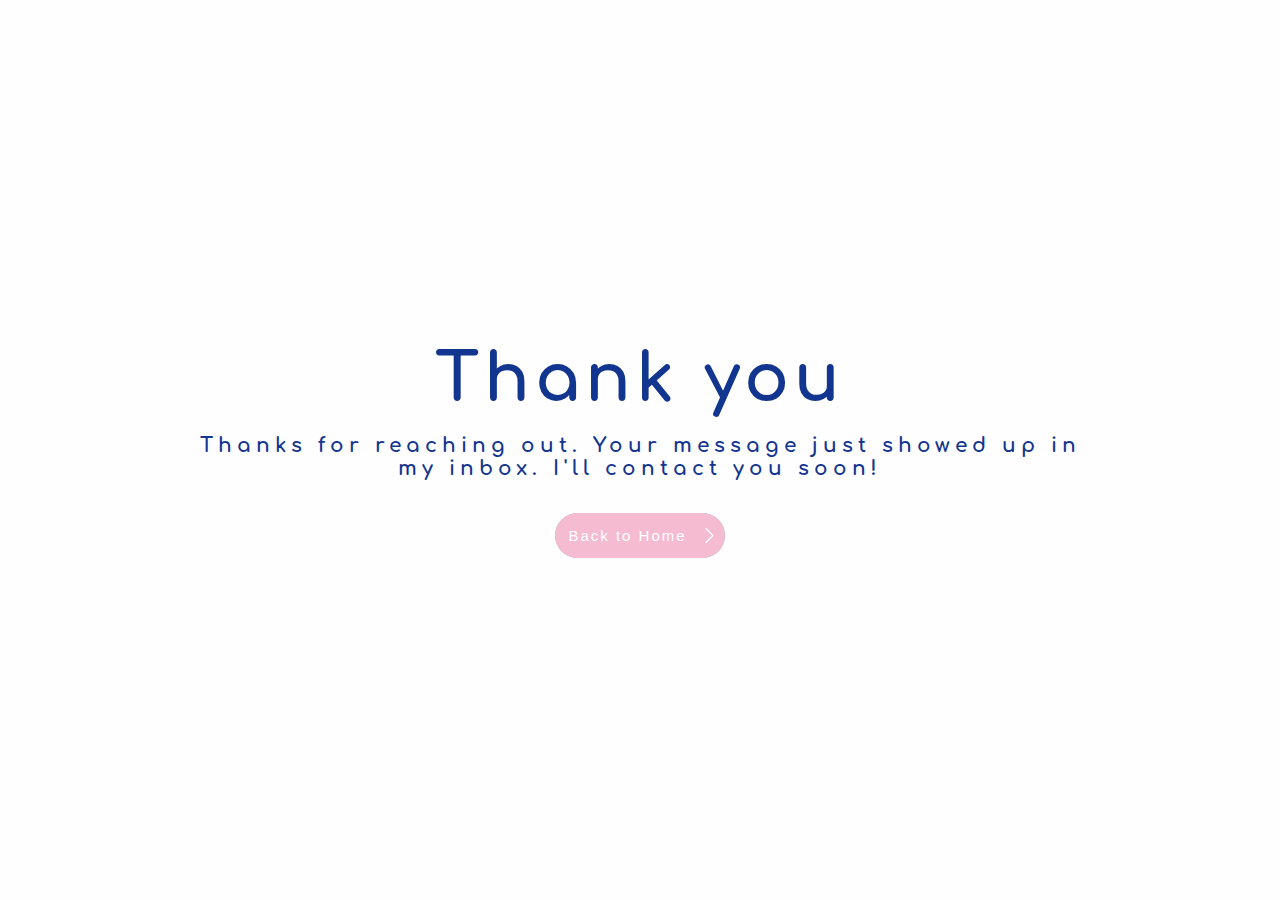
<file: src/pages/thankyou.html>
<!DOCTYPE html>
<html lang="en">
  <head>
    <meta charset="UTF-8" />
    <meta http-equiv="X-UA-Compatible" content="IE=edge" />
    <meta name="viewport" content="width=device-width, initial-scale=1.0" />
    <title>Thank you</title>
    <link rel="stylesheet" href="thankyoustyle.css" />
  </head>
  <body>
    <section>
      <h1>Thank you</h1>
      <h2>
        Thanks for reaching out. Your message just showed up in my inbox. I'll
        contact you soon!
      </h2>
      <div class="button-container">
        <a href="../../index.html">
          <button>
            <span> Back to Home </span>
            <div class="icon-container">
              <div class="icon icon-left">
                <svg xmlns="http://www.w3.org/2000/svg" viewBox="0 0 330 330">
                  <path
                    d="M250.606,154.389l-150-149.996c-5.857-5.858-15.355-5.858-21.213,0.001
c-5.857,5.858-5.857,15.355,0.001,21.213l139.393,139.39L79.393,304.394c-5.857,5.858-5.857,15.355,0.001,21.213
C82.322,328.536,86.161,330,90,330s7.678-1.464,10.607-4.394l149.999-150.004c2.814-2.813,4.394-6.628,4.394-10.606
C255,161.018,253.42,157.202,250.606,154.389z"
                  />
                </svg>
              </div>
              <div class="icon icon-right">
                <svg xmlns="http://www.w3.org/2000/svg" viewBox="0 0 330 330">
                  <path
                    d="M250.606,154.389l-150-149.996c-5.857-5.858-15.355-5.858-21.213,0.001
c-5.857,5.858-5.857,15.355,0.001,21.213l139.393,139.39L79.393,304.394c-5.857,5.858-5.857,15.355,0.001,21.213
C82.322,328.536,86.161,330,90,330s7.678-1.464,10.607-4.394l149.999-150.004c2.814-2.813,4.394-6.628,4.394-10.606
C255,161.018,253.42,157.202,250.606,154.389z"
                  />
                </svg>
              </div>
            </div>
          </button>
        </a>
      </div>
    </section>
  </body>
</html>
</file>
<file: src/pages/thankyoustyle.css>
@font-face {
  font-family: "Comfortaa-Bold";
  font-style: normal;
  font-weight: bold;
  src: url("../fonts/Comfortaa-Bold.ttf") format("truetype");
}

:root {
  --baby-blue-color: #749df5;
  --blue-color: #12358f;
  --light-blue-color: #b9e3fc;
  --light-blue-opacity-color: #b9e3fc80;
  --pink-color: #f5bbd1;
  --white-color: #fefefe;
}

html,
body {
  color: var(--blue-color);
  margin: 0;
  padding: 0;
}

section {
  background-color: var(--white-color);
  display: flex;
  flex-direction: column;
  justify-content: center;
  align-items: center;
  height: 100vh;
  font-family: "Comfortaa-Bold", Helvetica;
  letter-spacing: 5px;
  padding: 0;
}

h1 {
  font-size: 67px;
  margin: 0;
  min-width: 410px;
}

h2 {
  font-size: 20px;
  font-weight: 600;
  text-align: center;
  width: 70%;
}

.button-container {
  width: 170px;
  margin: 1rem 0 0 0;
}

button {
  align-items: center;
  background: rgba(0, 0, 0, 0.308);
  border: none;
  border-radius: 35px;
  color: var(--white-color);
  display: flex;
  font-size: 17px;
  height: 45px;
  justify-content: center;
  letter-spacing: 2px;
  overflow: hidden;
  padding: 5px;
  position: relative;
  width: 170px;
}

button::after {
  background: var(--pink-color);
  border-radius: 35px;
  content: "";
  left: 0;
  min-height: 35px;
  padding: 5px;
  position: absolute;
  right: 0;
  transition: transform 0.5s ease;
  z-index: 1;
}

button:hover .icon-left {
  opacity: 1;
  transform: translateX(130%);
}

button:hover .icon-right {
  opacity: 0;
  transform: translateX(200%);
}

button:hover::after {
  transform: translateX(73%);
}

.icon-container {
  height: 15px;
  margin: 0 0 0 15px;
  position: relative;
  transition: transform 0.5s ease;
  width: 15px;
}

.icon {
  height: 15px;
  left: 0;
  position: absolute;
  top: 0;
  transition: transform 0.5s ease, opacity 0.25s ease;
  width: 15px;
  z-index: 2;
}

.icon svg {
  fill: #fff;
}

.icon-left {
  opacity: 0;
  transform: translateX(-200%);
}

span {
  font-size: 15px;
  margin: 0 0 0 5px;
  z-index: 2;
}

a {
  color: var(--blue-color);
  text-decoration: none;
}
</file>
